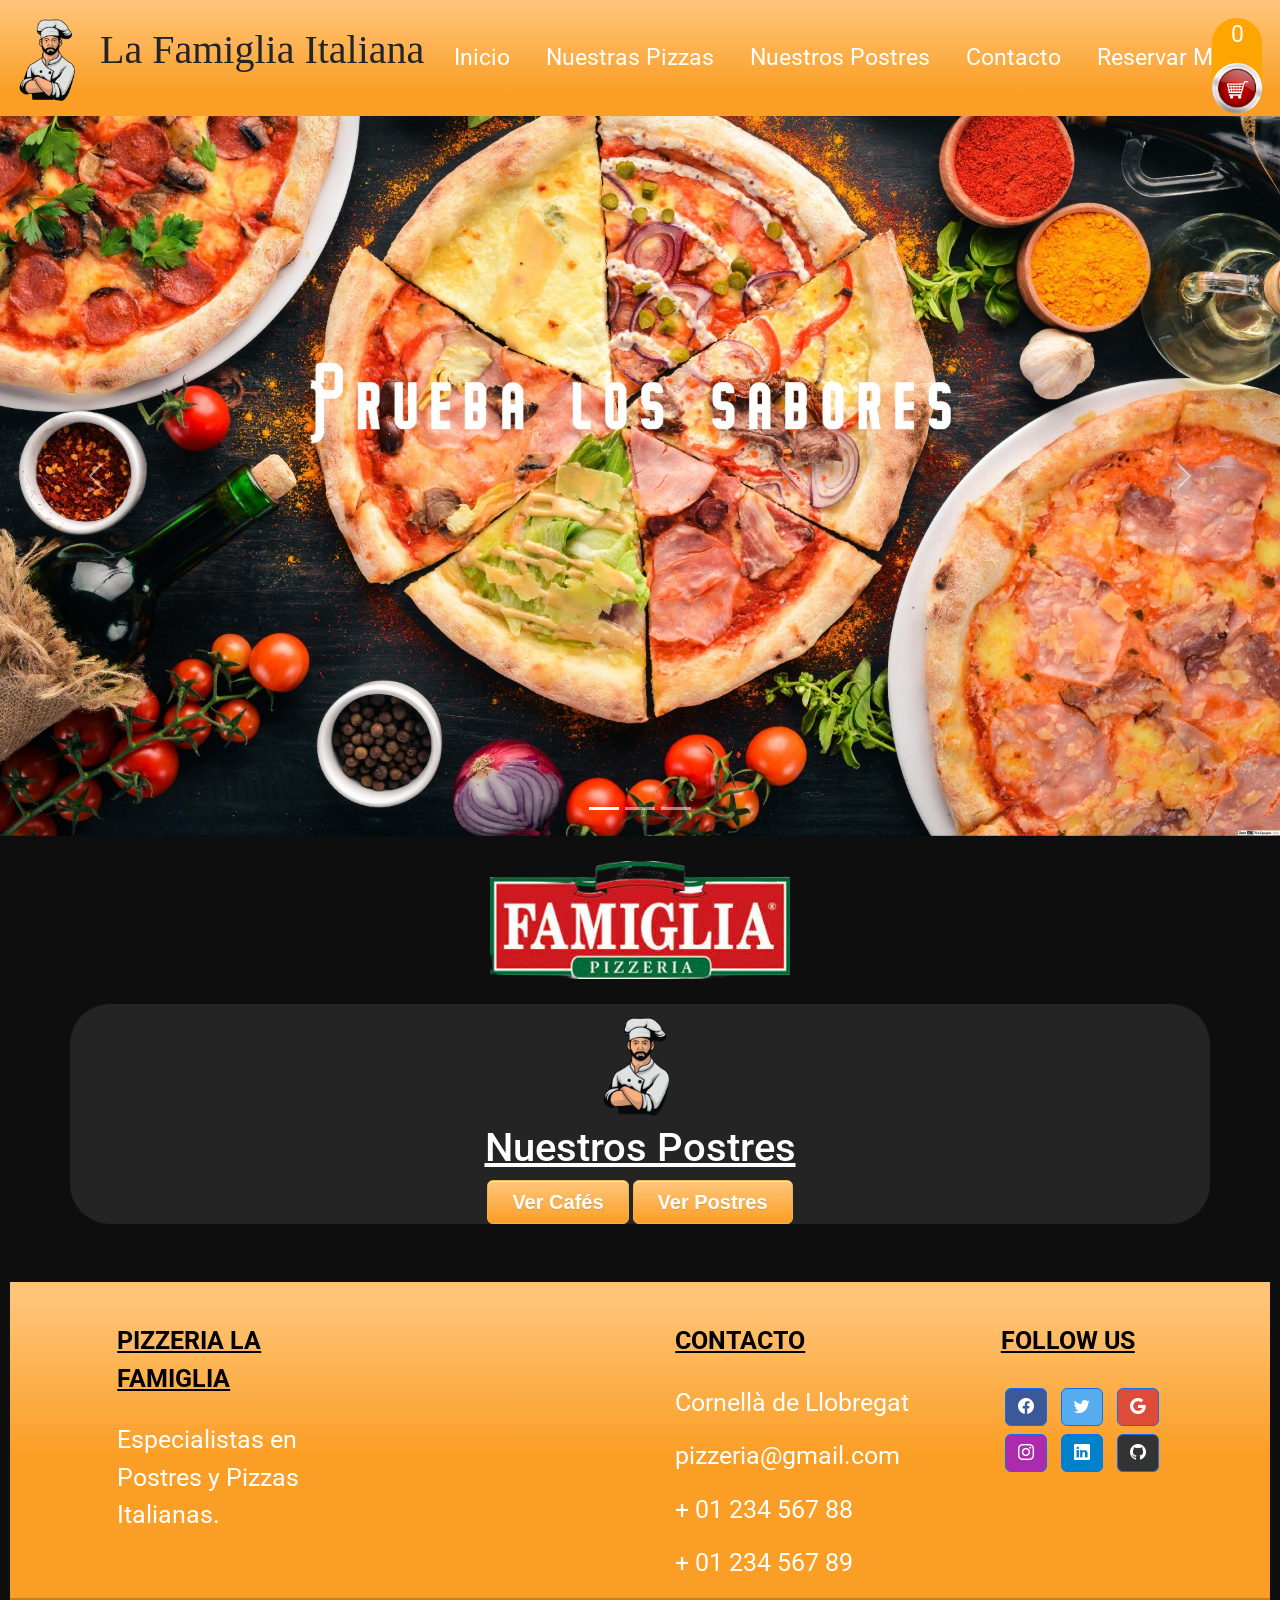
<file: pizzeria-main/Frontend/index.html>
<!doctype html>
<html lang="en">

<head>
  <title>Pizzeria | La Famiglia Italiana</title>
  <!-- Required meta tags -->
  <meta charset="utf-8">
  <meta name="viewport" content="width=device-width, initial-scale=1, shrink-to-fit=no">
  <meta name="description" content="Familia Italiana es una auténtica pizzería italiana ubicada en Cornellà, España. Ven y prueba nuestras deliciosas pizzas y postres, mientras disfrutas de un clásico capuccino en un ambiente acogedor que te transportará directo a Italia.">
  <!-- Bootstrap CSS v5.2.1 -->
  <link href="https://cdn.jsdelivr.net/npm/bootstrap@5.2.1/dist/css/bootstrap.min.css" rel="stylesheet"
    integrity="sha384-iYQeCzEYFbKjA/T2uDLTpkwGzCiq6soy8tYaI1GyVh/UjpbCx/TYkiZhlZB6+fzT" crossorigin="anonymous">
  <link href="css/index.css" rel="stylesheet">
  <!--favicon-->
  <link rel="icon" type="image/x-icon" href="images/famiglia.png">
  <!--Link icons-->
  <link rel="stylesheet" href="https://cdn.jsdelivr.net/npm/bootstrap-icons@1.10.3/font/bootstrap-icons.css">
  <link rel="preconnect" href="https://fonts.googleapis.com">
  <link rel="preconnect" href="https://fonts.gstatic.com" crossorigin>
  <link href="https://fonts.googleapis.com/css2?family=Roboto:wght@500&display=swap" rel="stylesheet">
</head>

<body>
  <header>

    <!-- Navbar con nuestras secciones -->
    <div class="container-fluid">
      <div class="row">
    <nav id="navegador" class="navbar navbar-expand-lg  navbar-scroll">

        <div class="d-flex justify-content-start align-items-center">
          <img id="cocinero1" src="images/cocinero.png" alt="">
          <p class="logotipotexto">La Famiglia Italiana
          </p>
        </div>
        <button class="navbar-toggler" type="button" data-toggle="collapse" data-target="#navbarSupportedContent"
        aria-controls="navbarSupportedContent" aria-expanded="false" aria-label="Toggle navigation">
        <span class="navbar-toggler-icon"></span>
      </button>
      <div class="navbar-collapse collapse justify-content-center" id="navbarSupportedContent">
          <ul class="navbar-nav">
            <li class="nav-item">
              <a class="nav-link" aria-current="page" href="#!">Inicio</a>
            </li>
            <li class="nav-item">
              <a class="nav-link" href="#prueba">Nuestras Pizzas</a>
            </li>
            <li class="nav-item">
              <a class="nav-link" href="#enlacepostres">Nuestros Postres</a>
            </li>
            <li class="nav-item">
              <a class="nav-link" href="#contacto">Contacto</a>
            </li>
            <li class="nav-item">
              <a class="nav-link" href="reservamesas.html" Target=_blank>Reservar Mesa</a>
            </li>
            <li class="nav-item" id="derecha">
              <a class="nav-link" href="carrito.html">
                <div id="numero">
                  <p id="incremento">0</p>
                  <img src="images/cart.png" alt="Carrito" width="50" height="50">
                </div>
              </a>
            </li>
          </ul>
        </div>
      </div>
      </div>
    </nav>
  </header>
  <!-- Seccion del Carrusel -->

  <section>
    <div id="demo" class="carousel slide" data-bs-ride="carousel">
  
      <!-- Botones del Carrusel -->
      <div class="carousel-indicators">
        <button type="button" data-bs-target="#demo" data-bs-slide-to="0" class="active" aria-label="Ir a la Portada de la Pizzeria"></button>
        <button type="button" data-bs-target="#demo" data-bs-slide-to="1" aria-label="Ir a la Oferta 25% de Descuento"></button>
        <button type="button" data-bs-target="#demo" data-bs-slide-to="2" aria-label="Visualizar nuestra oferta gratuita"></button>
      </div>
  
      <!-- Carrusel con Elementos -->
      <div class="carousel-inner">
        <div class="carousel-item active" data-bs-interval="4000">
          <img src="images/portadadefinitiva.jpg" alt="Prueba nuestros sabores de Pizzas" class="d-block w-100">
        </div>
  
        <div class="carousel-item" data-bs-interval="4000">
          <img src="images/portada1.jpg" alt="Nuestra oferta del dia" class="d-block w-100">
        </div>
        <div class="carousel-item" data-bs-interval="2000">
          <img src="images/pizzapromocion.jpg" alt="Tercera pizza gratis" class="d-block w-100">
        </div>
      </div>
  
      <!-- Flechas de Navegación -->
      <button class="carousel-control-prev" type="button" data-bs-target="#demo" data-bs-slide="prev" aria-label="Carrusel anterior">
        <span class="carousel-control-prev-icon"></span>
      </button>
      <button class="carousel-control-next" type="button" data-bs-target="#demo" data-bs-slide="next" aria-label="Carrusel siguiente">
        <span class="carousel-control-next-icon"></span>
      </button>
      
    </div>
  </section>
  
  </header>
  </div>

  <section>
    <!-- Seccion Logotipo -->
    <div class="container text-center">
      <div id="divicon">
        
        <img id="icon2" src="images/oferta50.gif" alt="">
        <img id="icon1" src="images/famiglia.png" alt="">
        <img id="icon3" src="images/oferta50.gif" alt="">
        
        
      </div>
      <!-- Seccion de Pizzas -->
      <div id="carta" class="container cajaroja text-center align-items-center">

        <div id="prueba" class="row align-items-center">


        </div>
      </div>






      <!--
  <h1 class="blancocenter" style="text-decoration:underline;" id="carta">Nuestras Pizzas</h1>
  <div class="container-fluid p-8 align-items-center text-center">

    <div class="row align-items-center" id="prueba">

</div>
-->

  </section>
  <!-- Seccion de Postres -->

  <section>

    <div class="container cajaroja text-center">
      <img src="images/cocinero.png" alt="" width="120" height="120">
      <h1 id="enlacepostres" class="blancocenter" id="tituloquecambia" style="text-decoration:underline;">Nuestros Postres</h1>


      <div class="container">
        <div id="nombrepostres">
    
        </div>
        <div id="cafes" style="display: none;">
          <!-- Contenido de "cafes" -->
        </div>
      </div>
      <button class="btnpostres" onclick="mostrarcafes()">Ver Cafés</button>
      <button class="btnpostres" onclick="mostrarpostres()">Ver Postres</button>
    </div>
    </div>

    <!-- 

-->




  </section>

  <br>

  <script src="js/index.js"></script>
  <script src="js/nav.js"></script>
  <script src="https://cdnjs.cloudflare.com/ajax/libs/bootstrap/5.1.3/js/bootstrap.min.js"></script>
  <script>
    window.addEventListener('DOMContentLoaded', function() {
      var navbarToggler = document.querySelector('.navbar-toggler');
      var navbarCollapse = document.querySelector('.navbar-collapse');
      var navbar = document.querySelector('.navbar-nav');
  
      navbarToggler.addEventListener('click', function() {
          if (navbarCollapse.style.display === 'block') {
              navbarCollapse.style.display = 'none';
              navbar.classList.remove('mostrar');
          } else {
              navbarCollapse.style.display = 'block';
              navbar.classList.add('mostrar');
          }
      });
  });
  </script>
</body>
<br>
<footer id="footer1" class="text-center text-lg-start text-white">
  <!-- Grid container -->
  <div class=" container p-4 pb-0">
    <!-- Section: Links -->
    <section class="">
      <!--Grid row-->
      <div class="row">
        <!-- Grid column -->
        <div class="col-md-3 col-lg-3 col-xl-3 mx-auto mt-3">
          <p class="text-uppercase mb-4 font-weight-bold formatofooter">
            Pizzeria la Famiglia
          </p>
          <p>
            Especialistas en Postres y Pizzas Italianas.
          </p>
        </div>
        <!-- Grid column -->

        <hr class="w-100 clearfix d-md-none" />

        <!-- Grid column -->
        <div class="col-md-2 col-lg-2 col-xl-2 mx-auto mt-3">

        </div>
        <!-- Grid column -->

        <hr class="w-100 clearfix d-md-none" />

        <!-- Grid column -->
        <hr class="w-100 clearfix d-md-none" />

        <!-- Grid column -->
        <div class="col-md-4 col-lg-3 col-xl-3 mx-auto mt-3">
          <p id="contacto" class="text-uppercase mb-4 font-weight-bold formatofooter">Contacto</p>
          <p><i class="fas fa-home mr-3"></i>Cornellà de Llobregat</p>
          <p><i class="fas fa-envelope mr-3"></i> pizzeria@gmail.com</p>
          <p><i class="fas fa-phone mr-3"></i> + 01 234 567 88</p>
          <p><i class="fas fa-print mr-3"></i> + 01 234 567 89</p>
        </div>
        <!-- Grid column -->

        <!-- Grid column -->
        <div class="col-md-3 col-lg-2 col-xl-2 mx-auto mt-3">
          <p class="text-uppercase mb-4 font-weight-bold formatofooter">Follow us</p>

          <!-- Facebook -->
          <a  title="Siguenos en Facebook" class="btn btn-primary btn-floating m-1" style="background-color: #3b5998" href="#!" role="button"><i
              class="bi bi-facebook"></i></a>

          <!-- Twitter -->
          <a title="Siguenos en Twitter" class="btn btn-primary btn-floating m-1" style="background-color: #55acee" href="#!" role="button"><i
              class="bi bi-twitter"></i></a>

          <!-- Google -->
          <a title="Siguenos en Google" class="btn btn-primary btn-floating m-1" style="background-color: #dd4b39" href="#!" role="button"><i
              class="bi bi-google"></i></a>

          <!-- Instagram -->
          <a title="Siguenos en Instagram" class="btn btn-primary btn-floating m-1" style="background-color: #ac2bac" href="#!" role="button"><i
              class="bi bi-instagram"></i></a>

          <!-- Linkedin -->
          <a  title="Trabaja con Nosotros" class="btn btn-primary btn-floating m-1" style="background-color: #0082ca" href="#!" role="button"><i
              class="bi bi-linkedin"></i></a>
          <!-- Github -->
          <a title="Siguenos en GitHub" class="btn btn-primary btn-floating m-1" style="background-color: #333333" href="#!" role="button"><i
              class="bi bi-github"></i></a>
        </div>
      </div>
      <!--Grid row-->
    </section>
    <!-- Section: Links -->
  </div>
  <!-- Grid container -->

  <!-- Copyright -->
  <div class="text-center p-3" style="background-color: rgba(0, 0, 0, 0.2)">

  </div>

</footer>

<!-- Footer -->
</div>
<!-- End of .container -->

</html>

<!-- 
 Hemos mejorado el SEO CON ESTA URL!!: https://www.dashword.com/meta-description-generator
   
-->
</file>
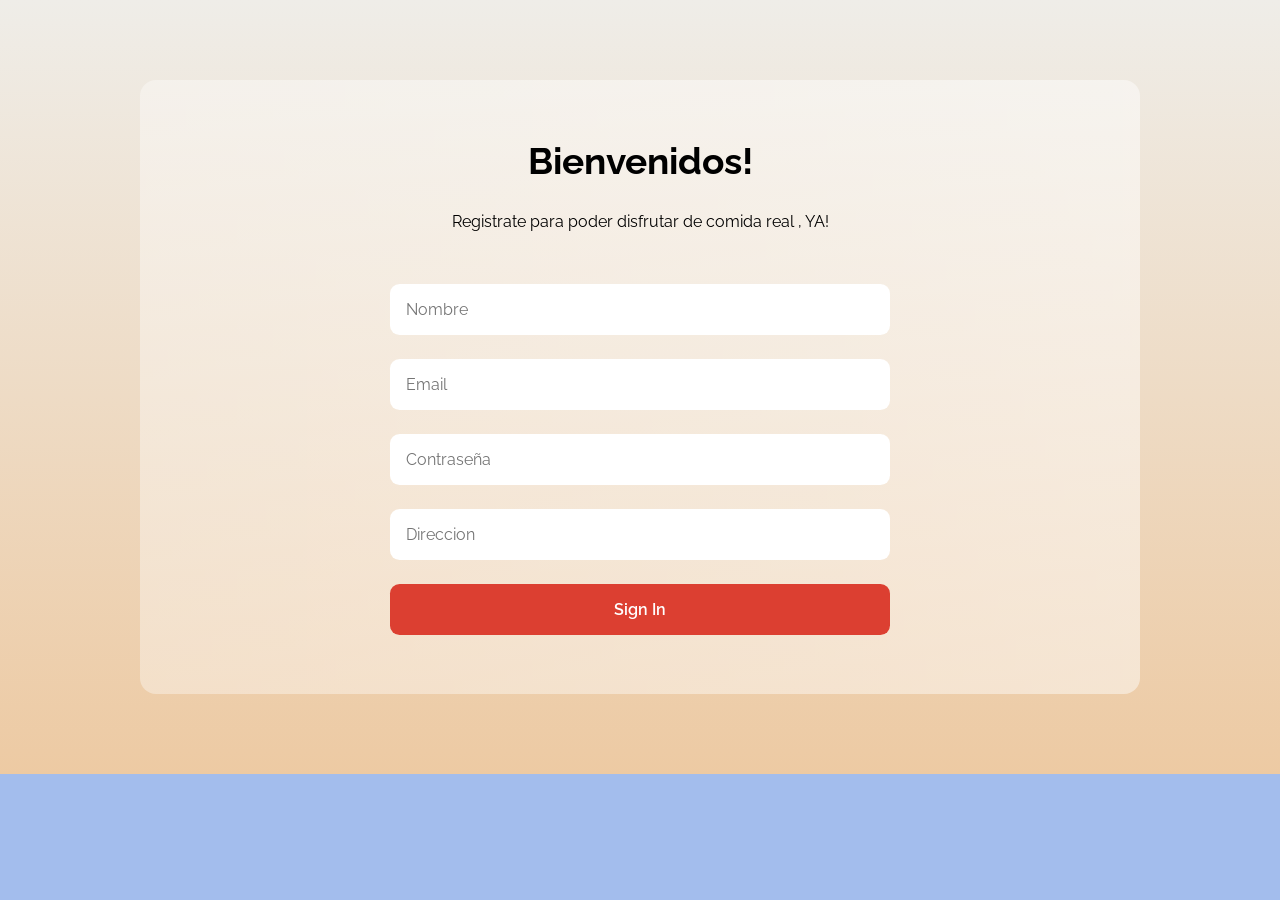
<file: pizzeria-main/Frontend/Registro.html>
<!DOCTYPE html>
<html lang="es">

<head>

    <meta charset="UTF-8">
    <meta http-equiv="X-UA-Compatible" content="IE=edge">
    <meta name="viewport" content="width=device-width, initial-scale=1.0">
    <title>Formulario</title>
    <link rel="preconnect" href="https://fonts.googleapis.com">
    <link rel="preconnect" href="https://fonts.gstatic.com" crossorigin>
    <link href="https://fonts.googleapis.com/css2?family=Raleway:wght@300;400;600&display=swap" rel="stylesheet">
    <link rel="stylesheet" href="css/Registro.css">
   <script src="js/signup.js"></script>
</head>



<body>

    <section class="main">


        <div class="main__contact">

            <h2 class="main__title">Bienvenidos!</h2>
            <p class="main__paragraph">Registrate para poder disfrutar de comida real , YA!</p>

            <form id="form" class="form">
                <div style="color: red;"></div>

                <input id="nombre" name="nombre" placeholder="Nombre" class="main__input">

                <input id="email" name="email" placeholder="Email" class="main__input">

                <input id="pass1" name="pass1" type="Contraseña" placeholder="Contraseña" class="main__input">

                <input id="dir" name="direccion" type="Direccion" placeholder="Direccion" class="main__input">


                <input type="submit" value="Sign In" id="regBTN" class="main__input main__input--send">

            </form>



        </div>

    </section>
    

</body>

</html>
</file>
<file: pizzeria-main/Frontend/css/index.css>
* {
  font-family: "Roboto", sans-serif;
}

nav {
  font-size: 23px;
}


.logotipotexto {
  font-family: "Instagram";
  font-size: 40px;
}

body {
  background-color: rgb(15, 14, 15);

  /* ajustar el tamaño de la navbar al hacerla fija */
}

/* El Navbarbrand */
.navbar-brand {
  letter-spacing: 3px;
  font-size: 2rem;
  font-weight: 500;
}

.navbar-scroll .navbar-brand,
.navbar-scroll .nav-link,
.navbar-scroll .fa-bars {
  color: #fff;
}

.navbar-scroll {
  box-shadow: none;
}

.navbar-scrolled {
  box-shadow: 0 10px 20px 0 rgba(47, 46, 46, 0.05);
}

.navbar-scrolled .navbar-brand,
.navbar-scrolled .nav-link,
.navbar-scrolled .fa-bars {
  color: #4f4f4f;
}

.navbar-scrolled {
  background-color: #fff;
}

#nombrepostres {
  text-align: center;
  background-color: lightgray;
  margin: auto;
  border-radius: 20px;
}

.listadopostres {
  color: black;
  font-size: 40px;
}

.listadopostrescursiva {
  color: black;
  font-size: 30px;
text-decoration:underline;
}

hr {
  display: block;
  height: 1px;
  border: 0;
  border-top: 9px dotted orange;
  margin: 1em 0;
  padding: 0;
}

.cajaroja {
  background-color: #232423;
  border-radius: 40px;
}

.imagenpostres {
  width: 300px;
  height: 250px;
  border-radius: 20px;
}

.blancocenter {
  color: white;
  text-align: center;
}

#cafes {
  text-align: center;
  background-color: lightgray;
  margin: auto;
  border-radius: 20px;
}

.card {
  margin: 15px !important;
  background-color: #0e0f0e;
  width: 400px !important;
  color: white;
  border-radius: 30px;
  /* Tranforma la carta con animacion en 0.3 segundos */
  transition: transform 0.3s ease-in-out;
  padding: 0px !important;
}

.card:hover {
  /* El 1.1 es un 10% del tamaño que augmenta */
  transform: scale(1.1);

  box-shadow: 0px 0px 10px 0px rgba(255, 255, 255, 0.5);
  font-size: 25px;
}

.ovalado {
  border-radius: 30%;
  opacity: 0, 4;
}

.semi-transparent-button {
  display: block;
  box-sizing: border-box;
  margin: 0 auto;
  padding: 8px;
  width: 80%;
  max-width: 200px;
  background: #fff;
  border-radius: 9px;
}

ul li {
  margin: 10px;
}

.card-img-top {
  height: 400px;
  border-radius: 30px;
  width: 100%;
}

#demo {
  width: 100%; /* ajustar el carrusel al ancho completo */
}

.nav-fixed {
  width: 100px;
  height: 100px;
  position: fixed;
  bottom: 20px;
  left: 20px;
  z-index: 9999;
}
#derecha {
  position: fixed;
  top: 0;
  right: 0;
  z-index: 9999;
}

#numero {
  text-align: center;
  border-radius: 50px;
  background: orange;
}

#incremento {
  margin-bottom: 10px;
}

/* Clases de boton añadir pizzas */
.botoncafes,
.botonpostres,
.añadirpizzas,
.btnpostres {
  box-shadow: inset 0px 1px 0px 0px #fce2c1;
  background: linear-gradient(to bottom, #ffc477 5%, #fb9e25 100%);
  background-color: #ffc477;
  border-radius: 6px;
  border: 1px solid #eeb44f;
  display: inline-block;
  cursor: pointer;
  color: #ffffff;
  font-family: Arial;
  font-size: 20px;
  font-weight: bold;
  padding: 6px 24px;
  text-decoration: none;
  text-shadow: 0px 1px 0px #cc9f52;
}
.botoncafes:hover,
.botonpostres:hover,
.añadirpizzas:hover,
.btnpostres:hover {
  background: linear-gradient(to bottom, #fb9e25 5%, #ffc477 100%);
  background-color: #fb9e25;
}
.botoncafes:active,
.botonpostres:active,
.añadirpizzas:active,
.btnpostres:active {
  position: relative;
  top: 1px;
}

#footer1 {
  background: linear-gradient(to bottom, #ffc477 5%, #fb9e25 50%);
  animation: alternate;
  border: solid 10px;
  border-radius: 6;
  border-color: #0e0f0e;
  font-size: 25px;
}

.formatofooter {
  font-size: 25px;
  text-decoration: underline;
  color: black;
  font-weight: bold;
}

.container-fluid {
  background: linear-gradient(to bottom, #ffc477 5%, #fb9e25 80%);
}

#prueba {
  background-color: #0e0f0e;
}

#cocinero1 {
  width: 100px;
}

#cocinero2 {
  width: 100px;
}

li:hover {
  text-decoration: underline;
  color: white;
}

a {
  color: white;
}

a:hover {
  color: purple;
}

#mesas {
  border-radius: 20px;
}

.blanco {
  color: white;
}

#icon1 {
  width: 300px !important;
  margin-bottom: 25px;
  margin-top: 25px;
}

#icon2 {
  width: 300px;
  float: left;
  margin-top: 50px;
  margin-left: 60px;
}

#icon3 {
  width: 300px;
  float: right !important;
  margin-top: 50px;
  margin-right: 60px;
}

/* ================================================================= /*
/* =                    MEDIA QUERYS                               = /*
/* ================================================================= */
@media (max-width: 991px) {
  .navbar-nav {
    display:none;
  }

  .navbar-nav.mostrar {
    display:block;
  }
}

/* Estilos para dispositivos móviles */
@media (max-width: 767px) {
  #carta {
    max-width: 100%;
  }
  
  /* Ocultamos el icono de publicidad */
  #icon3 {
    display:none;
  }
  /* Flexbox para mostrar las cartas en una sola columna */
  #carta > .card {
    display: flex;
    flex-direction: column;

  }
  #derecha {
    position: fixed;
    margin-top:300px;

  }
}

@media (min-width: 768px) and (max-width: 1199px) {
  #carta {
    display: flex;
    flex-wrap: wrap;
    justify-content: center;
  }
  #icon3 {
    display:none;
  }
  #divicon {
    display: flex;
    flex-wrap: wrap;
  }
  
  #icon1 {
    
    order: 1;
    width: 100%;
    margin-bottom: 10px;
    margin-left:80px;
  }
  

  
  #icon3 {
    order: 3;
    width: 100%;
  }

}

@media (max-width: 797px) {
  #divicon {
    display: flex;
    flex-direction: column;
    align-items: center;
  }
  #icon2 {
    order: 1;
  }
  #icon1 {
    order: 2;
  }
  #icon3 {
    order: 3;
  }
  #derecha {
    position: fixed;
    margin-top:300px;

  }
}
</file>
<file: pizzeria-main/Frontend/css/Registro.css>
*{
    margin: 0;
    box-sizing: border-box;
}


body{
    font-family: 'Raleway', sans-serif;
    min-height: 600px;
    padding: 80px 0;
    background-image: linear-gradient(to top, #edcaa3 0%, #efede8 100%);
    background-color: #a3bded;
    background-repeat: no-repeat;

    display: flex;
}

.main{
    margin: auto;
    width: 90%;
    max-width: 1000px;
    background-image: linear-gradient(to left, rgba(255, 255, 255, 0.472), rgba(255, 255, 255, 0.365));
    overflow: hidden;
    padding: .7em;
    border-radius: 1em;

    display: grid;
    grid-auto-rows: max-content;
    grid-template-columns: repeat(auto-fit, minmax(310px, 1fr));
    gap: .6em;

    animation: mostrar 1.5s ease-in-out;
}

@keyframes mostrar {
    0%{
        opacity: 0;
    }

    100%{
        opacity: 1;
    }
}

.main__figure{
    overflow: hidden;
    border-radius: 1em;
    background-color: #7b1fad;
    display: flex;
}

.main__img{
    margin: auto;
    width: 80%;
    max-width: 60vw;
}

.main__contact{
    display: flex;
    flex-direction: column;
    justify-content: center;
    gap: 1.5em;
    padding: 3em .7em;
    text-align: center;
}

.form{
    display: grid;
    justify-items: center;
    gap: 1.5em;
}

.main__input{
    width: 80%;
    max-width: 500px;
    outline: none;
    border: none;
    padding: 1em;
    font: inherit;
    border-radius: .6em;
}

.main__input--send{
    background-color: #DC3F31;
    color: #fff;
    font-weight: 600;
}

.main__title{
    font-size: 2.3rem;
}

.main__paragraph{
    margin: .3em 0;
}


.main__social{
    display: grid;
    grid-auto-flow: column;
    justify-content: center;
    grid-auto-columns: max-content;
    gap: 1em;
}

.main__link{
    border: 1px solid #fff;
    border-radius: 10px;
    padding: .6em 1.5em;
}

.main__link:hover{
    background-color: #fff;
}

.main__icon{
    width: 30px;
    height: 30px;
}
#trucazo{
    opacity: 0;
}
</file>
